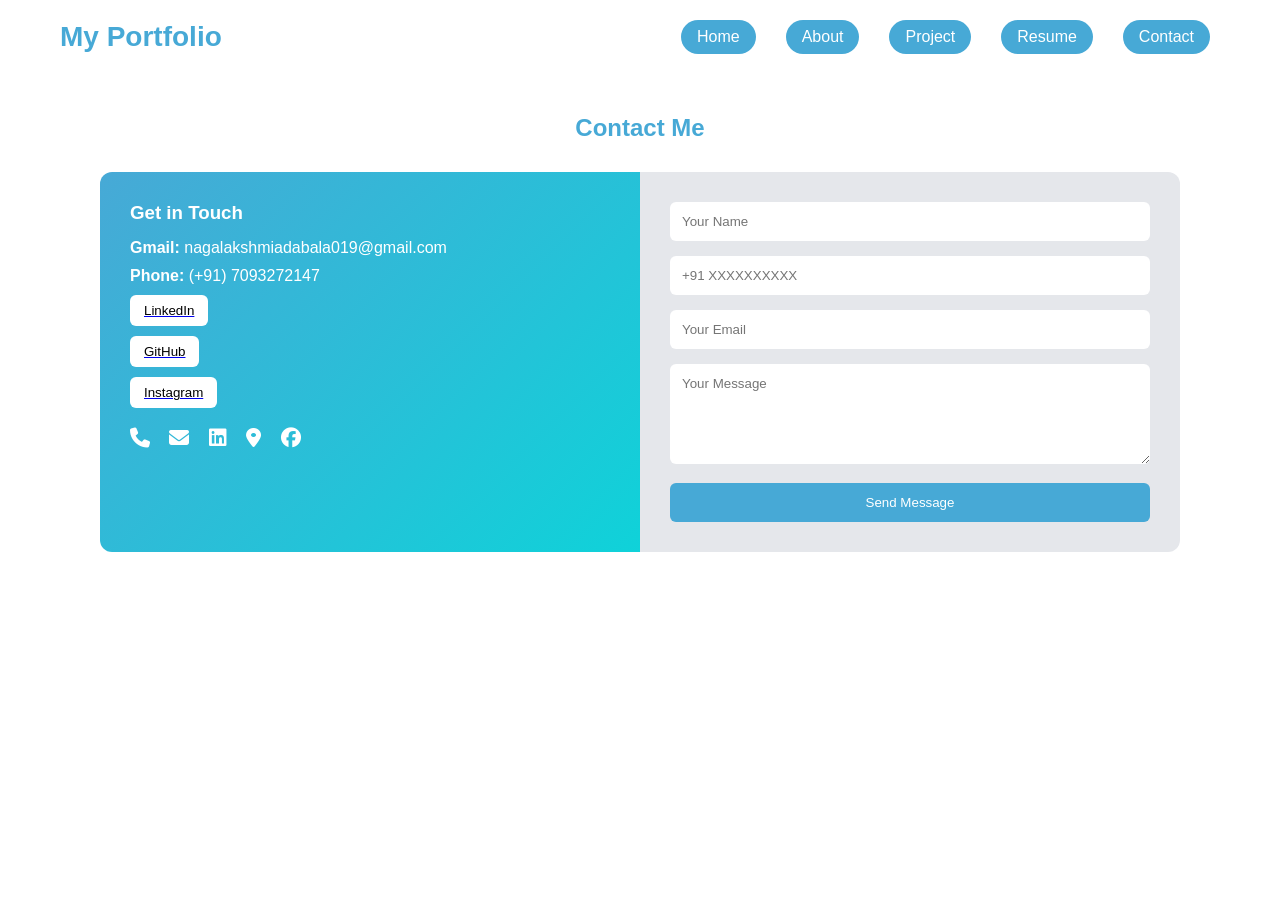
<file: contact.html>
<!DOCTYPE html>
<html lang = "en">
    <head>
        <meta charset = "UTF-8">
        <meta name = "viewport" content = "width = device-width, initial-scale = 1.0">
        <title>Contact</title>
        <link rel = "stylesheet" href = "contact.css">
        <link rel = "stylesheet" href = "https://cdnjs.cloudflare.com/ajax/libs/font-awesome/6.5.0/css/all.min.css">

    </head>
    <body>
        <header>
            <h1 class = "logo">My Portfolio</h1>
            <nav>
                <a href = "index.html">Home</a>
                <a href = "About.html">About</a>
                <a href = "projects.html">Project</a>
                <a href = "resume.html">Resume</a>
                <a href = "contact.html">Contact</a>
            </nav>
        </header>

    <!-- CONTACT SECTION -->
    <section class="contact-section">

        <h2>Contact Me</h2>

        <div class="contact-box">

            <!-- LEFT SIDE -->
            <div class="left">

                <h3>Get in Touch</h3>

                <p><strong>Gmail:</strong> nagalakshmiadabala019@gmail.com</p>
                <p><strong>Phone:</strong> (+91) 7093272147</p>

                <!-- SOCIAL BUTTONS -->
                <div class="social-btns">
                    <a href = "https://www.linkedin.com/in/naga-lakshmi-adabala-1640283b9" target = "_blank">
                    <button>LinkedIn</button></a>
                    <a href = "https://github.com/NagaLakshmi019" target = "_blank">
                    <button>GitHub</button></a>
                    <a href = "https:www.instagram.com/_ms._adabala_" target = "_blank">
                    <button>Instagram</button></a>
                </div>

                <!-- EXTRA ICONS (FROM 2ND IMAGE) -->
                <div class="extra-icons">
                    <i class="fas fa-phone"></i>
                    <i class="fas fa-envelope"></i>
                    <i class="fab fa-linkedin"></i>
                    <i class="fas fa-map-marker-alt"></i>
                    <i class="fab fa-facebook"></i>
                </div>

            </div>

            <!-- RIGHT SIDE -->
            <div class="right">

                <input type="text" placeholder="Your Name">
                <input type="tel" placeholder = "+91 XXXXXXXXXX">
                <input type="email" placeholder="Your Email">
                <textarea placeholder="Your Message"></textarea>

                <button class="send-btn">Send Message</button>

            </div>

        </div>

    </section>

</body>
</html>
</file>
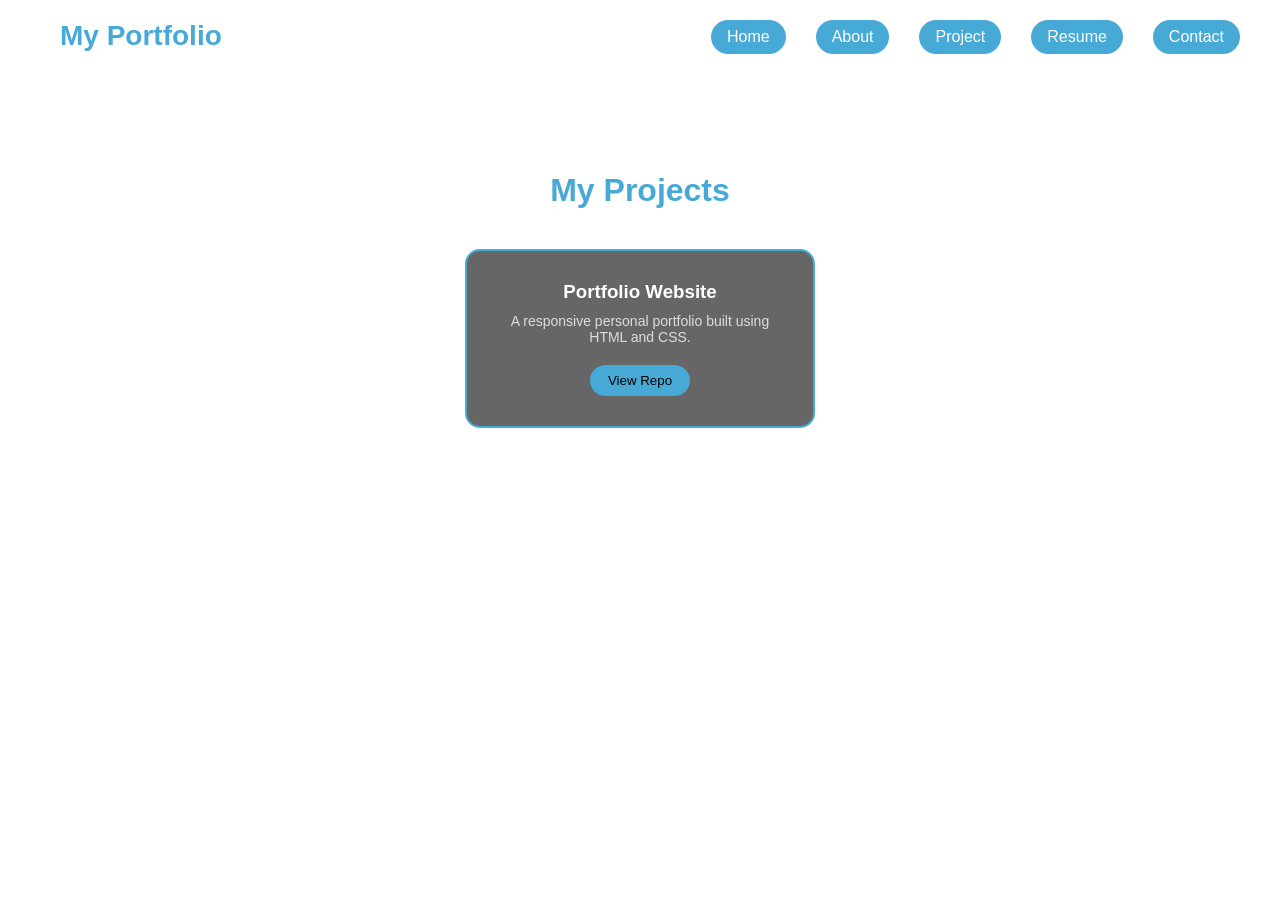
<file: projects.html>
<!DOCTYPE html>
<html>
    <head>
        <meta charset = "UTF-8">
        <meta name = "viewport" content = "width = device-width, initial-scale = 1.0">
        <title>Projects</title>
        <link rel = "stylesheet" href = "projects.css">
        <link rel="stylesheet" href="https://cdnjs.cloudflare.com/ajax/libs/font-awesome/6.5.0/css/all.min.css">
    </head>
    <body>

<!-- NAVBAR -->
<header>
    <h1 class="logo">My Portfolio</h1>

    <nav>
        <a href="index.html">Home</a>
        <a href="About.html">About</a>
        <a href="projects.html">Project</a>
        <a href="resume.html">Resume</a>
        <a href="contact.html">Contact</a>
    </nav>
</header>

<!-- PROJECT SECTION -->
<section class="projects">

    <h2>My Projects</h2>

    <div class="project-container">

        <!-- ONLY ONE BOX -->
        <div class="project-box">
            <h3>Portfolio Website</h3>
            <p>
                A responsive personal portfolio built using HTML and CSS.
            </p>

            <button onclick = "window.open('https://github.com/NagaLakshmi019/My-Portfolio')">View Repo</button>
        </div>

    </div>

</section>

</body>
</html>
</file>
<file: contact.css>
/* RESET */
* {
    margin: 0;
    padding: 0;
    box-sizing: border-box;
    font-family: Arial, sans-serif;
}

/* FULL BACKGROUND IMAGE */
body {
    color: white;
    background: url("https://t3.ftcdn.net/jpg/02/77/63/00/360_F_277630044_fDaatUvU2Bf1m1rCuO8DruD5uUHBoUwK.jpg")no-repeat center center fixed;
    background-size: cover;
}

/* NAVBAR */
header {
    display: flex;
    flex-wrap : wrap;
    align-items : center;
    justify-content: space-between;
    padding: 20px 60px;
}

.logo {
    font-size: 28px;
    font-weight: bold;
    color : #47a9d6;
}

nav{
    display : flex;
    flex-direction : row;
    align-items : center;
    justify-content : flex-end;
    gap : 10px;
}

nav a {
    display : inline-block;
    flex-wrap : wrap;
    justify-content : center;
    text-decoration: none;
    color: white;
    margin: 0 10px;
    padding: 8px 16px;
    border-radius: 20px;
    background: #47a9d6;
    white-space : nowrap;
}

nav a:hover {
    background: #42ecf5;
    color: black;
}

/* SECTION */
.contact-section {
    text-align: center;
    padding: 40px;
}

.contact-section h2 {
    color: #47a9d6;
    margin-bottom: 30px;
}

/* BOX */
.contact-box {
    width: 90%;
    margin: auto;
    display: flex;
    flex-wrap : wrap;
    border-radius: 12px;
    overflow: hidden;
}

/* LEFT SIDE */
.left {
    width: 50%;
    flex : 1 1 300px;
    padding: 30px;
    background: linear-gradient(135deg, #47a9d6, #0fd2d9);
    text-align: left;
}

.left h3 {
    margin-bottom: 15px;
}

.left p {
    margin: 10px 0;
}

/* BUTTONS */
.social-btns button {
    display : flex;
    flex-wrap : wrap;
    gap : 10px;
    margin: 10px 10px 10px 0;
    padding: 8px 14px;
    border: none;
    border-radius: 6px;
    background: white;
    cursor: pointer;
}

/* EXTRA ICONS */
.extra-icons {
    margin-top: 20px;
}

.extra-icons i {
    font-size: 20px;
    margin-right: 15px;
    cursor: pointer;
    transition: 0.3s;
}

.extra-icons i:hover {
    color: black;
}

/* RIGHT SIDE */
.right {
    width: 50%;
    background: #e5e7eb;
    flex : 1 1 300px;
    padding: 30px;
}

.right input,
.right textarea {
    width: 100%;
    max-width : 100%;
    box-sizing : border-box;
    padding: 12px;
    margin-bottom: 15px;
    border: none;
    border-radius: 6px;
}

.right textarea {
    height: 100px;
}

/* BUTTON */
.send-btn {
    width: 100%;
    padding: 12px;
    background: #47a9d6;
    color: white;
    border: none;
    border-radius: 6px;
    cursor: pointer;
}

.send-btn:hover {
    background : #0fd2d9;
}

/* 📱 MOBILE VIEW */
@media (max-width: 768px) {

    header {
        flex-direction: row;
        text-align: center;
    }

    nav {
        margin-top: 10px;
        flex-direction : row;
        flex-wrap : nowrap;
        overflow-x : auto;
    }

    nav a {
        font-size : 12px;
        padding : 6px 10px;
    }

    .contact-box {
        flex-direction: column;
    }

    .left, .right {
        width: 100%;
        padding: 20px;
        text-align: center;
    }

    .left {
        text-align: center;
    }

    .right input,
    .right textarea {
        font-size: 14px;
    }

    .send-btn {
        width: 100%;
    }

    .social-btns {
        justify-content: center;
    }
}
</file>
<file: projects.css>
/* RESET */
* {
    margin: 0;
    padding: 0;
    box-sizing: border-box;
    font-family: Arial;
}

/* BACKGROUND IMAGE */

 body{
    color: white;
    background : url("https://t3.ftcdn.net/jpg/02/77/63/00/360_F_277630044_fDaatUvU2Bf1m1rCuO8DruD5uUHBoUwK.jpg")no-repeat center center fixed;
    
    background-size : cover;

}



/* NAVBAR */
header {
    display: flex;
    flex-wrap : wrap;
    align-items : center;
    justify-content: space-between;
    padding: 20px 60px;
}

.logo {
    font-size: 28px;
    color : #47a9d6;
}

nav{
    position : absolute;
    top : 20px;
    right : 30px;
    display : flex !important;
    flex-direction : row !important;
    align-items : center;
    gap : 10px;
}

nav a {
    display : flex;
    flex-wrap : wrap;
    justify-content : space-between;
    text-decoration: none;
    color: white;
    margin: 0 10px;
    padding: 8px 16px;
    border-radius: 20px;
    background: #47a9d6;
    display : inline-block;
    white-space : nowrap;
    transition: 0.3s;
}

nav a:hover {
    background: #42ecf5;
    color: black;
}

/* SECTION */
.projects {
    text-align: center;
    margin-top: 80px;
    padding : 20px;
}

.projects h2 {
    font-size: 32px;
    margin-bottom: 40px;
    color: #47a9d6;
}

/* CENTER BOX */
.project-container {
    display: flex;
    flex-wrap : wrap;
    justify-content: center;
    gap : 20px;
}

/* PROJECT BOX */
.project-box {
    flex : 1 1 280px;
    max-width : 350px;
    width : 100%;
    padding: 30px;
    border-radius: 15px;
    text-align: center;

    /* GLASS EFFECT */
    background: rgba(0,0,0,0.6);
    backdrop-filter: blur(10px);

    /* BORDER GLOW */
    border: 2px solid #47a9d6;

    transition: 0.3s;
}

/* HOVER EFFECT */
.project-box:hover {
    transform: translateY(-8px);
    box-shadow: 0 0 15px #47a9d6, 0 0 30px #42ecf5;
}

/* TEXT */
.project-box h3 {
    margin-bottom: 10px;
}

.project-box p {
    font-size: 14px;
    color: #ddd;
    margin-bottom: 20px;
}

/* BUTTON */
.project-box button {
    padding: 8px 18px;
    border: none;
    border-radius: 20px;
    background: #47a9d6;
    color: black;
    cursor: pointer;
    transition: 0.3s;
}

.project-box button:hover {
    background: white;
}

/* 📱 MOBILE VIEW */
@media (max-width: 768px) {

    header {
        flex-direction: row;
        text-align: center;
    }

    nav {
        margin-top: 10px;
        flex-direction : row !important;
        right : 10px;
        gap : 6px;
        flex-wrap : nowrap;
        overflow-x : auto;
    }

    nav a {
        font-size : 12px;
        padding : 6px 10px;
    }

    .projects h2 {
        font-size: 24px;
    }

    .project-container {
        flex-direction: column;
        align-items: center;
    }

    .project-box {
        width: 90%;
        padding: 20px;
    }

    .project-box p {
        font-size: 13px;
    }

    .project-box button {
        width: 100%;
    }
}
</file>
